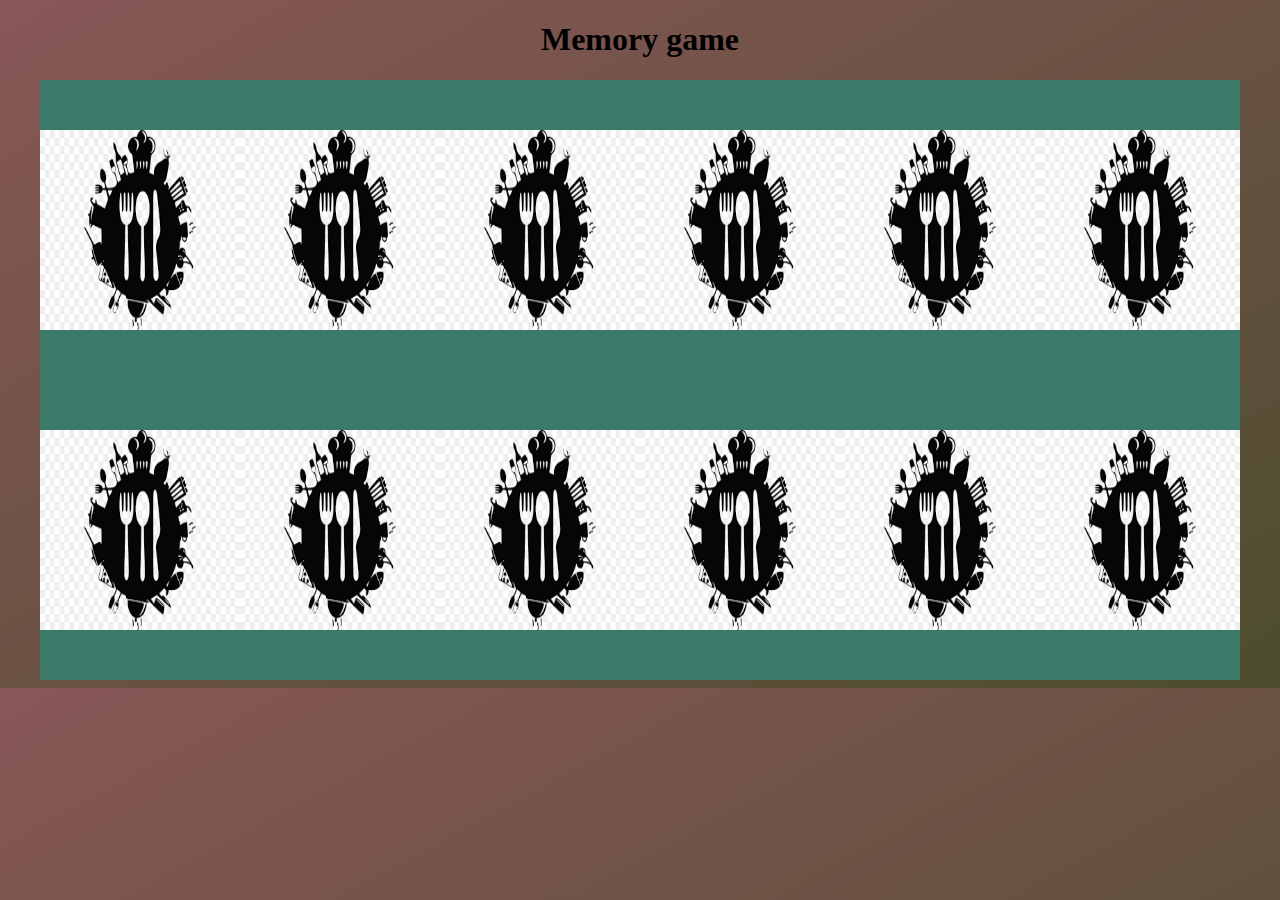
<file: memorygame/index.html>
<!DOCTYPE html>
<html lang="en">

<head>
    <meta charset="UTF-8">
    <meta http-equiv="X-UA-Compatible" content="IE=edge">
    <meta name="viewport" content="width=device-width, initial-scale=1.0">
    <title>Memory Game</title>
    <style>
        body {
            background-image: linear-gradient(to bottom right, rgb(136, 87, 87), rgb(77, 77, 47));
        }

        h1 {

            text-align: center;
        }

        #grid {
            display: flex;
            height: 600px;
            width: 1200px;
            flex-wrap: wrap;
            justify-content: center;
            align-items: center;
            cursor: pointer;
            background-color: rgb(59, 122, 104);
            margin: 0 auto;
        }

        .squares {
            width: 200px;
            height: 200px;
        }

        @media (max-width: 800px) {
            .squares {
                width: 400px;
                height: 200px;
            }
        }

        @media (max-width: 500px) {
            .squares {
                width: 600px;
                height: 200px;
            }
        }
    </style>
</head>

<body>
    <h1>Memory game</h1>
    <div id="grid"></div>



    <script src="app.js"></script>
</body>

</html>
</file>
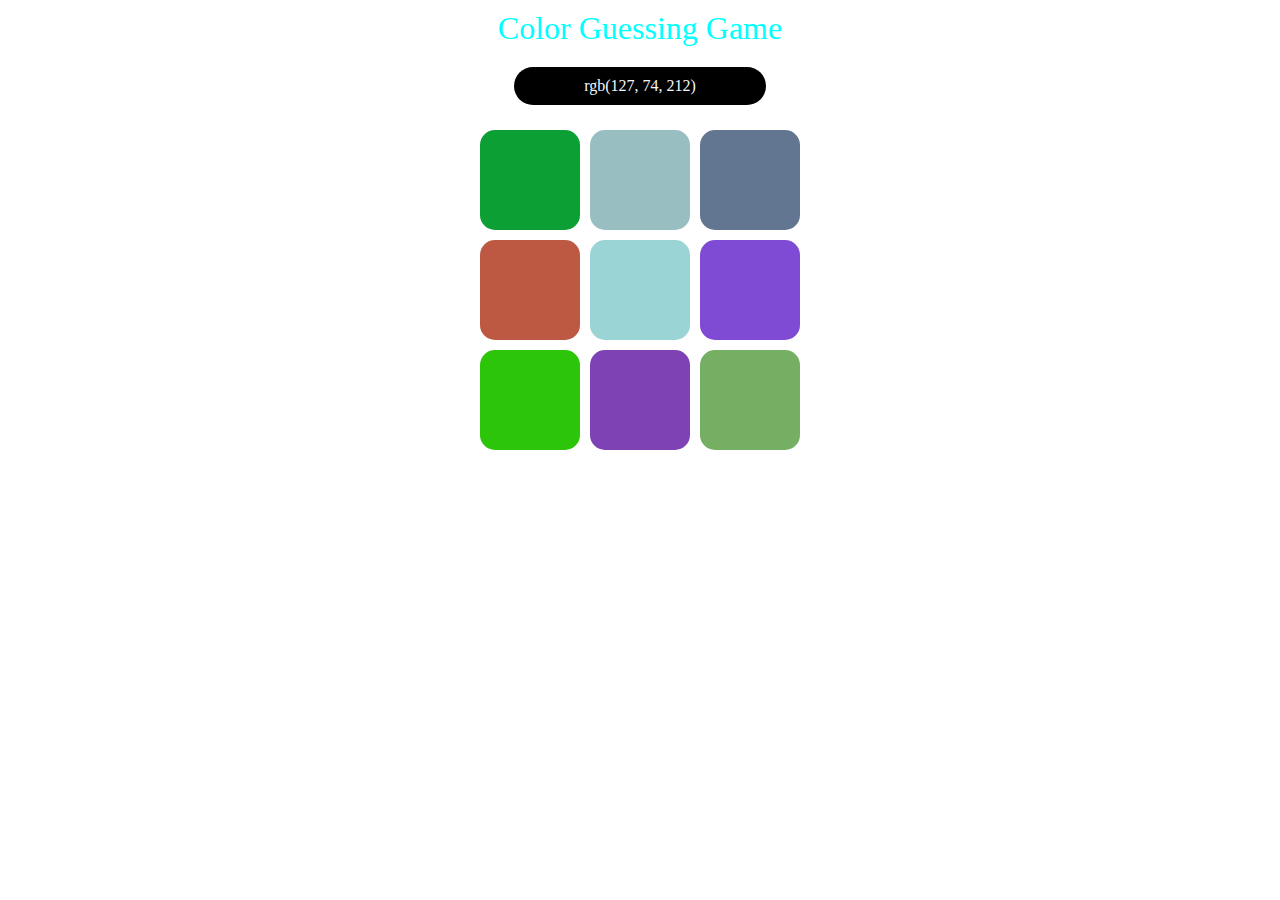
<file: guesscolor/color.html>
<!DOCTYPE html>
<html lang="en">
<head>
    <meta charset="UTF-8">
    <meta http-equiv="X-UA-Compatible" content="IE=edge">
    <meta name="viewport" content="width=device-width, initial-scale=1.0">
    <title>Guess Color</title>
    <link rel="stylesheet" href="color.css">
</head>
<body>
    <h1>Color Guessing Game</h1>
    <p>   </p>
    <div class="container">
        <div class="box" id="0"></div>
        <div class="box" id="1"></div>
        <div class="box" id="2"></div>
        <div class="box" id="3"></div>
        <div class="box" id="4"></div>
        <div class="box" id="5"></div>
        <div class="box" id="6"></div>
        <div class="box" id="7"></div>
        <div class="box" id="8"></div>
         
    </div>
    
    <script src="color.js"></script>
</body>
</html>
</file>
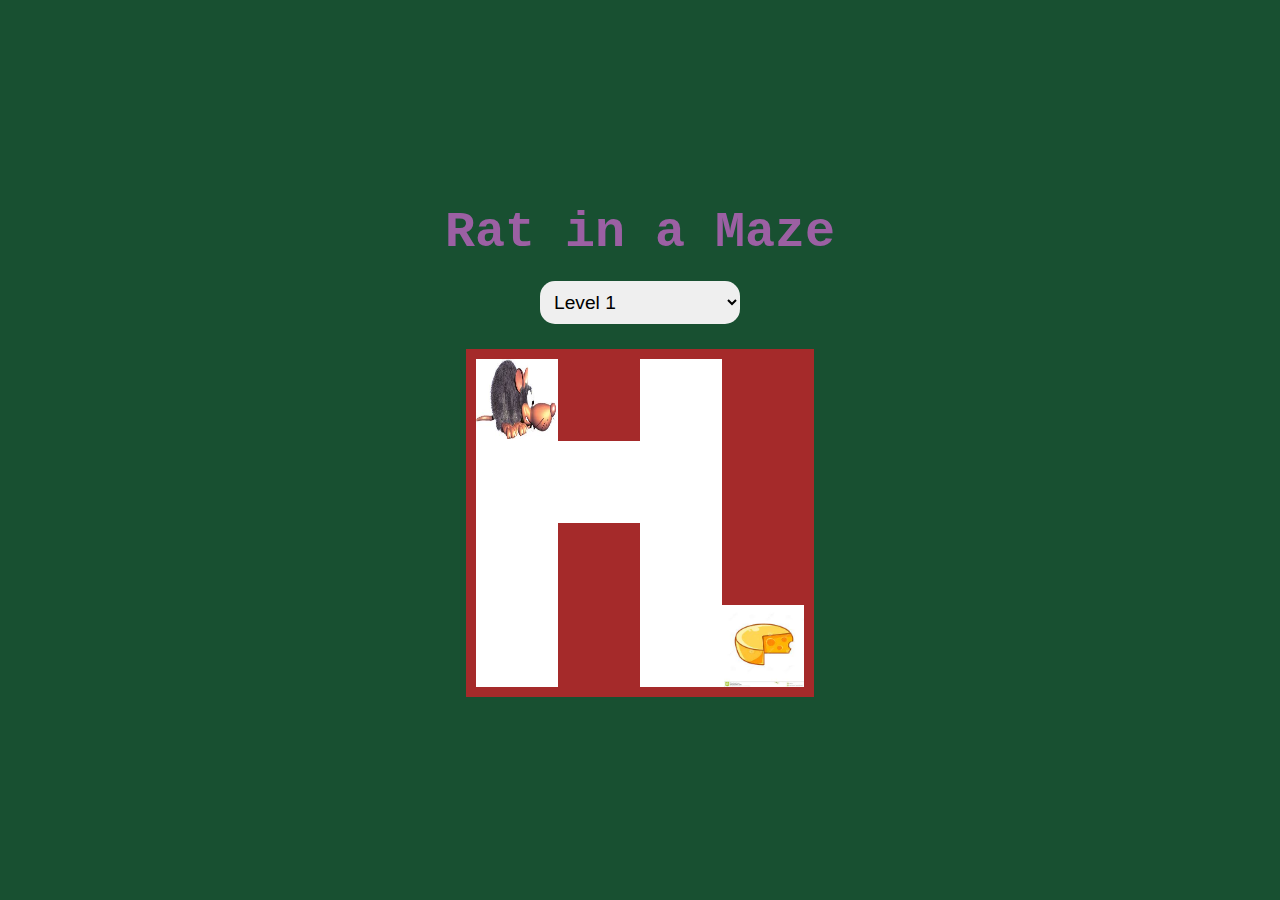
<file: MazeGame/rat.html>
<!DOCTYPE html>
<html lang="en">

<head>
    <meta charset="UTF-8">
    <meta http-equiv="X-UA-Compatible" content="IE=edge">
    <meta name="viewport" content="width=device-width, initial-scale=1.0">
    <title>Rat In A Maze</title>

    <link rel="stylesheet" href="rat.css">
</head>

<body>
    <h1>Rat in a Maze</h1>
    <select id="selection">
        <option value="1">Level 1</option>
        <option value="2">Level 2</option>
        <option value="3">Level 3</option>
    </select>

    <div id="maze-container">
        <img src="images.jpg" alt="rat" id="rat">
        <img src="cheese.jpg" alt="food" id="food">
    </div>

    <script src="rat.js"></script>
</body>

</html>
</file>
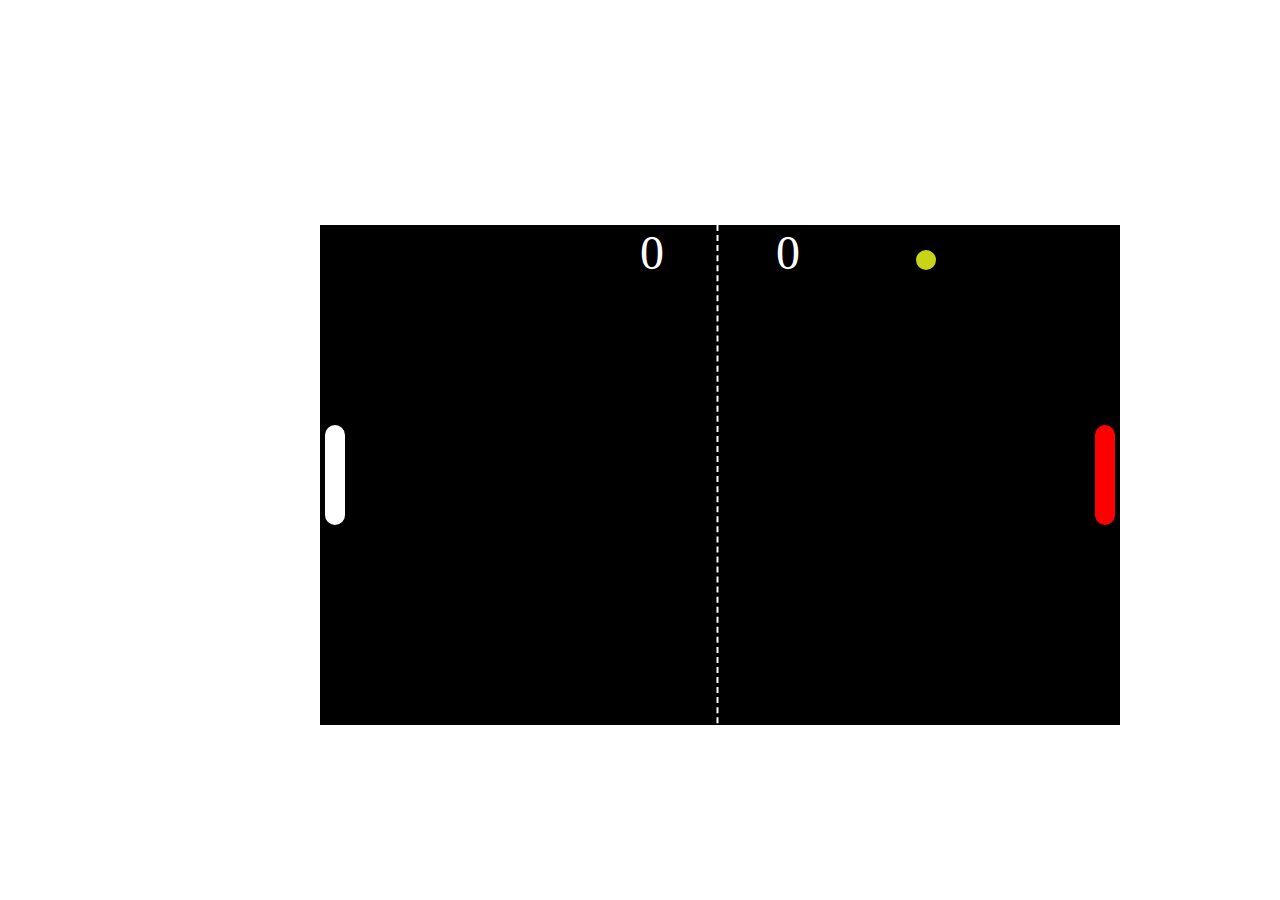
<file: Pong/pong.html>
<!DOCTYPE html>
<html lang="en">
<head>
    <meta charset="UTF-8">
    <meta http-equiv="X-UA-Compatible" content="IE=edge">
    <meta name="viewport" content="width=device-width, initial-scale=1.0">
    <title>Pong</title>
    <link rel="stylesheet" href="pong.css">
</head>
<body>
    <div id="game-container">
        <div class="score">
            <div id="score1">0</div>
            <div id="score2">0</div>
        </div>

        <div class="line"></div>
        <div class="box" id="box-1"></div>
        <div class="box" id="box-2"></div>
        <div class="ball" id="ball"></div>
    </div>

    <script src="pong.js"></script>
</body>
</html>
</file>
<file: guesscolor/color.css>
*{
    margin: 0;
    padding: 0;
}
body{
    display:flex;
    flex-direction: column;
    flex-wrap: wrap;
    justify-content: center;
    align-items: center;
}
h1{
    color: aqua;
    font-weight: 300;
    margin-top: 10px;
}
p{
    background-color: black;
    color:aliceblue;
    padding: 10px 70px;
    border-radius: 20px;
    margin: 20px 0;
}
.container{
    display: flex;
    flex-wrap: wrap;
    /* background-color: red; */
    width: 350px;
    justify-content: center;
    align-items: center;
    cursor: pointer;
}
.box{
    background-color: cyan;
    height: 100px;
    width:100px;
    margin: 5px;
    border-radius: 15px;
}

@media (max-width:420px) {
    .container{
        width:250px;
    }
    .box{
        width:60px;
        height: 60px;
    }
}
</file>
<file: MazeGame/rat.css>
*{
    padding: 0;
    margin: 0;
}

body{
background-color: rgb(24, 80, 49);
display: flex;
flex-direction: column;
justify-content: center;
align-items: center;
height: 100vh;
width: 100vw;
}

h1{
color:rgb(155, 96, 163);
font-size: 50px;
margin-bottom: 20px;
font-family: 'Courier New', Courier, monospace;
}

#selection{
width: 200px;
padding: 10px;
font-size: 1.2rem;
border-radius: 15px;
margin-bottom: 25px;
border: none;
}

#maze-container{
position: relative;
border: 10px solid brown;
width: max-content;
height: max-content;
}

img{
    position: absolute;
    height: 80px;
    width:80px;
   /* object-fit: fill; */
}

#rat{
top:0;
left:0;
z-index: 1;
}

#food{
    bottom:0;
    right:0;
}

.row{
    display: flex;
}
.cols{
    height: 80px;
    width: 80px;
    border: 1px solid white;
    background-color: white;
}
.wall{
    height: 80px;
    width: 80px;
    border: 1px solid brown;
    background-color: brown;
}
</file>
<file: Pong/pong.css>
*{
    margin:0;
    padding:0;
}
#game-container{
    margin: auto;
    position:absolute;
    top:25%;
    left:25%;
    background-color: black;
    height: 500px;
    width: 800px;
    overflow:hidden;
    color:white;
}
#score1 , #score2{
    position: absolute;
    font-size: 3rem;
}
#score1{
    left:40%;
}
#score2{
    right:40%
}
.line{
    position: absolute;
    height:100vh;
    width:5px;
    border-left:2px dashed white;
    left:50%;
    transform: translateX(-50%);

}
.box{
    position: absolute;
    height:100px;
    width:20px;
    border-radius:10px;
    top:50%;
    z-index:1;
    transform: translateY(-50%);
}
#box-1{
background-color: #fff;
left:5px;
}
#box-2{
background-color: red;
right:5px;
}

.ball{
    height: 20px;
    width:20px;
    border-radius: 50%;
    position: absolute;
    background-color: rgb(200, 212, 24);
    top:50%;
    left:50%;
    transform: translate(-50% , -50%);
}
</file>
